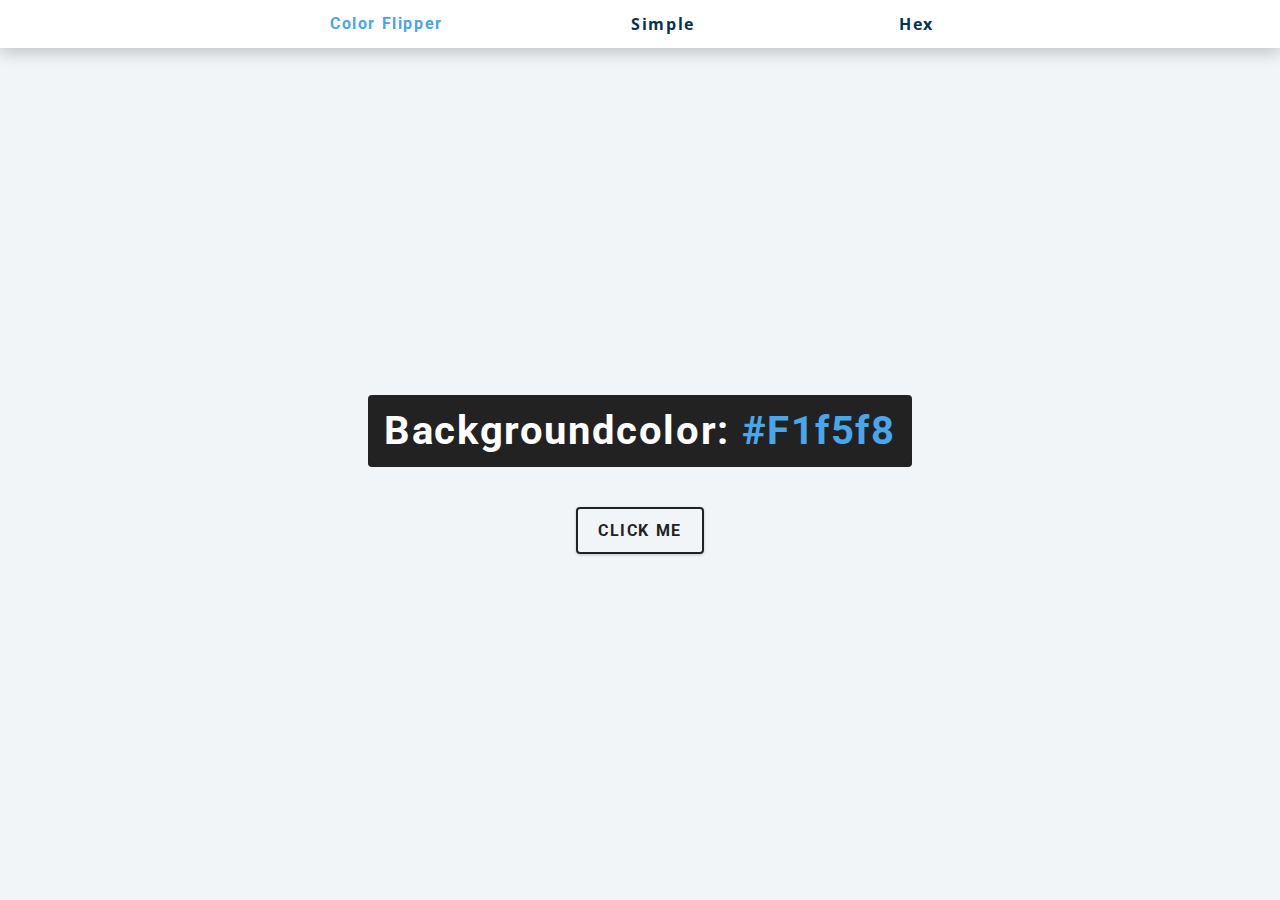
<file: index.html>
<!DOCTYPE html>
<html lang="en">
  <head>
    <meta charset="UTF-8" />
    <meta http-equiv="X-UA-Compatible" content="IE=edge" />
    <meta name="viewport" content="width=device-width, initial-scale=1.0" />
    <link rel="stylesheet" href="/app.css" />
    <title>Document</title>
  </head>
  <body>
    <nav>
      <div class="nav-center">
        <h4>Color Flipper</h4>
        <ul>
          <li>
            <a href="/index.html">simple</a>
          </li>
        </ul>
        <ul>
          <li>
            <a href="/hex.html">hex</a>
          </li>
        </ul>
      </div>
    </nav>
    <main>
      <div class="container">
        <h2>backgroundcolor: <span class="color">#f1f5f8</span></h2>
        <button class="btn btn-hero" id="btn">click me</button>
      </div>
    </main>
    <script src="/app.js"></script>
  </body>
</html>
</file>
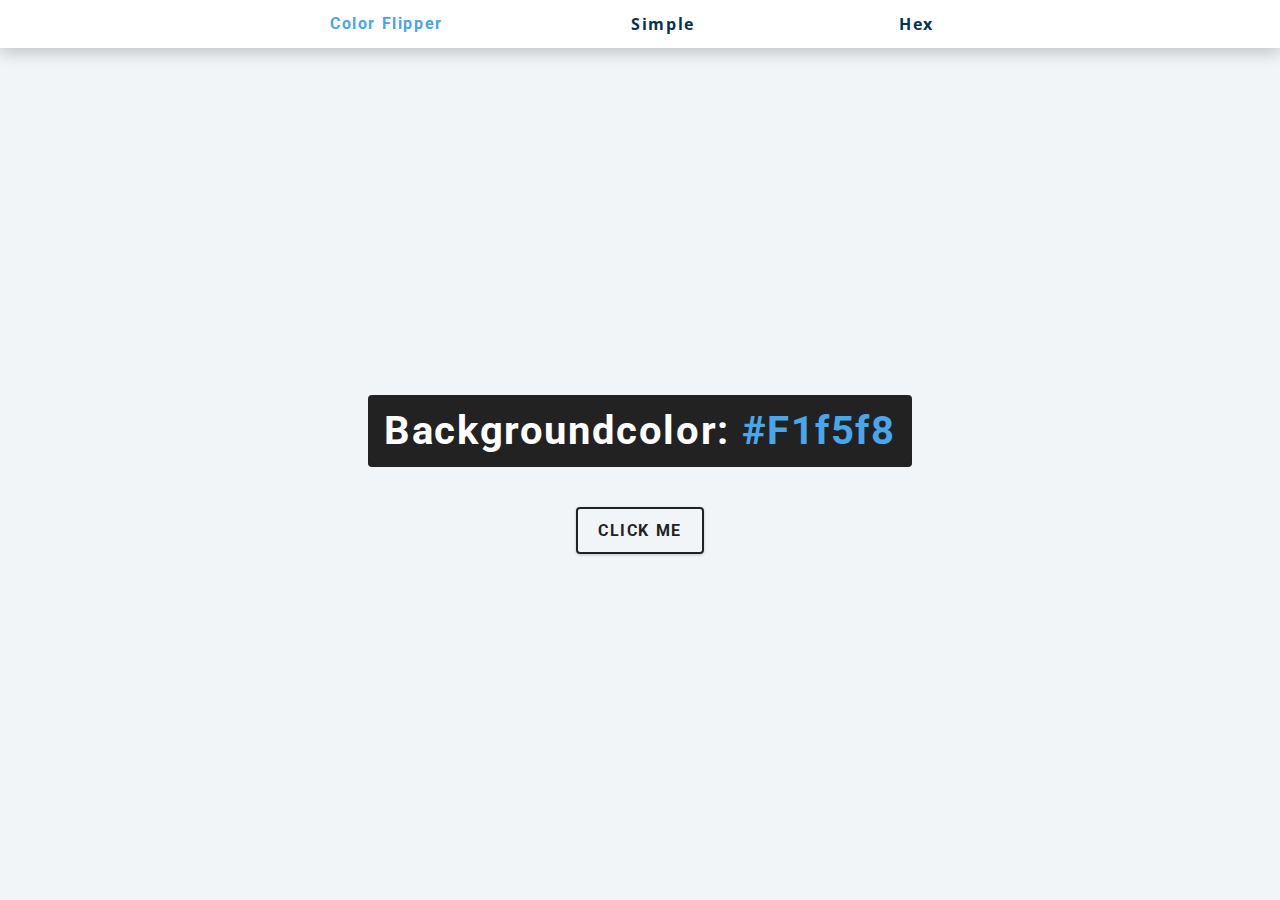
<file: hex.html>
<html lang="en">
  <head>
    <meta charset="UTF-8" />
    <meta http-equiv="X-UA-Compatible" content="IE=edge" />
    <meta name="viewport" content="width=device-width, initial-scale=1.0" />
    <link rel="stylesheet" href="/app.css" />
    <title>Document</title>
  </head>
  <body>
    <nav>
      <div class="nav-center">
        <h4>Color Flipper</h4>
        <ul>
          <li>
            <a href="/index.html">simple</a>
          </li>
        </ul>
        <ul>
          <li>
            <a href="/hex.html">hex</a>
          </li>
        </ul>
      </div>
    </nav>
    <main>
      <div class="container">
        <h2>backgroundcolor: <span class="color">#f1f5f8</span></h2>
        <button class="btn btn-hero" id="btn">click me</button>
      </div>
    </main>
    <script src="/hex.js"></script>
  </body>
</html>
</file>
<file: app.css>
/*
=============== 
Fonts
===============
*/
@import url("https://fonts.googleapis.com/css?family=Open+Sans|Roboto:400,700&display=swap");

/*
=============== 
Variables
===============
*/

:root {
  /* dark shades of primary color*/
  --clr-primary-1: hsl(205, 86%, 17%);
  --clr-primary-2: hsl(205, 77%, 27%);
  --clr-primary-3: hsl(205, 72%, 37%);
  --clr-primary-4: hsl(205, 63%, 48%);
  /* primary/main color */
  --clr-primary-5: hsl(205, 78%, 60%);
  /* lighter shades of primary color */
  --clr-primary-6: hsl(205, 89%, 70%);
  --clr-primary-7: hsl(205, 90%, 76%);
  --clr-primary-8: hsl(205, 86%, 81%);
  --clr-primary-9: hsl(205, 90%, 88%);
  --clr-primary-10: hsl(205, 100%, 96%);
  /* darkest grey - used for headings */
  --clr-grey-1: hsl(209, 61%, 16%);
  --clr-grey-2: hsl(211, 39%, 23%);
  --clr-grey-3: hsl(209, 34%, 30%);
  --clr-grey-4: hsl(209, 28%, 39%);
  /* grey used for paragraphs */
  --clr-grey-5: hsl(210, 22%, 49%);
  --clr-grey-6: hsl(209, 23%, 60%);
  --clr-grey-7: hsl(211, 27%, 70%);
  --clr-grey-8: hsl(210, 31%, 80%);
  --clr-grey-9: hsl(212, 33%, 89%);
  --clr-grey-10: hsl(210, 36%, 96%);
  --clr-white: #fff;
  --clr-red-dark: hsl(360, 67%, 44%);
  --clr-red-light: hsl(360, 71%, 66%);
  --clr-green-dark: hsl(125, 67%, 44%);
  --clr-green-light: hsl(125, 71%, 66%);
  --clr-black: #222;
  --ff-primary: "Roboto", sans-serif;
  --ff-secondary: "Open Sans", sans-serif;
  --transition: all 0.3s linear;
  --spacing: 0.1rem;
  --radius: 0.25rem;
  --light-shadow: 0 5px 15px rgba(0, 0, 0, 0.1);
  --dark-shadow: 0 5px 15px rgba(0, 0, 0, 0.2);
  --max-width: 1170px;
  --fixed-width: 620px;
}
/*
=============== 
Global Styles
===============
*/

*,
::after,
::before {
  margin: 0;
  padding: 0;
  box-sizing: border-box;
}
body {
  font-family: var(--ff-secondary);
  background: var(--clr-grey-10);
  color: var(--clr-grey-1);
  line-height: 1.5;
  font-size: 0.875rem;
}
ul {
  list-style-type: none;
}
a {
  text-decoration: none;
}
h1,
h2,
h3,
h4 {
  letter-spacing: var(--spacing);
  text-transform: capitalize;
  line-height: 1.25;
  margin-bottom: 0.75rem;
  font-family: var(--ff-primary);
}
h1 {
  font-size: 3rem;
}
h2 {
  font-size: 2rem;
}
h3 {
  font-size: 1.25rem;
}
h4 {
  font-size: 0.875rem;
}
p {
  margin-bottom: 1.25rem;
  color: var(--clr-grey-5);
}
@media screen and (min-width: 800px) {
  h1 {
    font-size: 4rem;
  }
  h2 {
    font-size: 2.5rem;
  }
  h3 {
    font-size: 1.75rem;
  }
  h4 {
    font-size: 1rem;
  }
  body {
    font-size: 1rem;
    
  }
  h1,
  h2,
  h3,
  h4 {
    line-height: 1;
  }
}
/*  global classes */

/* section */
.section {
  padding: 5rem 0;
}

.section-center {
  width: 90vw;
  margin: 0 auto;
  max-width: 1170px;
}
@media screen and (min-width: 992px) {
  .section-center {
    width: 95vw;
  }
}
main {
  min-height: 100vh;
  display: grid;
  place-items: center;
}

/*
=============== 
Nav
===============
*/
nav {
  background: var(--clr-white);
  height: 3rem;
  display: grid;
  align-items: center;
  box-shadow: var(--dark-shadow);
}
.nav-center {
  width: 90vw;
  max-width: var(--fixed-width);
  margin: 0 auto;
  display: flex;
  align-items: center;
  justify-content: space-between;
}
.nav-center h4 {
  margin-bottom: 0;
  color: var(--clr-primary-5);
}
.nav-links {
  display: flex;
}
nav a {
  text-transform: capitalize;
  font-weight: 700;
  font-size: 1rem;
  color: var(--clr-primary-1);
  letter-spacing: var(--spacing);
  margin-right: 1rem;
}
nav a:hover {
  color: var(--clr-primary-5);
}
/*
=============== 
Container
===============
*/
main {
  min-height: calc(100vh - 3rem);
  display: grid;
  place-items: center;
}
.container {
  text-align: center;
}
.container h2 {
  background: var(--clr-black);
  color: var(--clr-white);
  padding: 1rem;
  border-radius: var(--radius);
  margin-bottom: 2.5rem;
}
.color {
  color: var(--clr-primary-5);
}
.btn-hero {
  font-family: var(--ff-primary);
  text-transform: uppercase;
  background: transparent;
  color: var(--clr-black);
  letter-spacing: var(--spacing);
  display: inline-block;
  font-weight: 700;
  transition: var(--transition);
  border: 2px solid var(--clr-black);
  cursor: pointer;
  box-shadow: 0 1px 3px rgba(0, 0, 0, 0.2);
  border-radius: var(--radius);
  font-size: 1rem;
  padding: 0.75rem 1.25rem;
}
.btn-hero:hover {
  color: var(--clr-white);
  background: var(--clr-black);
}
</file>
